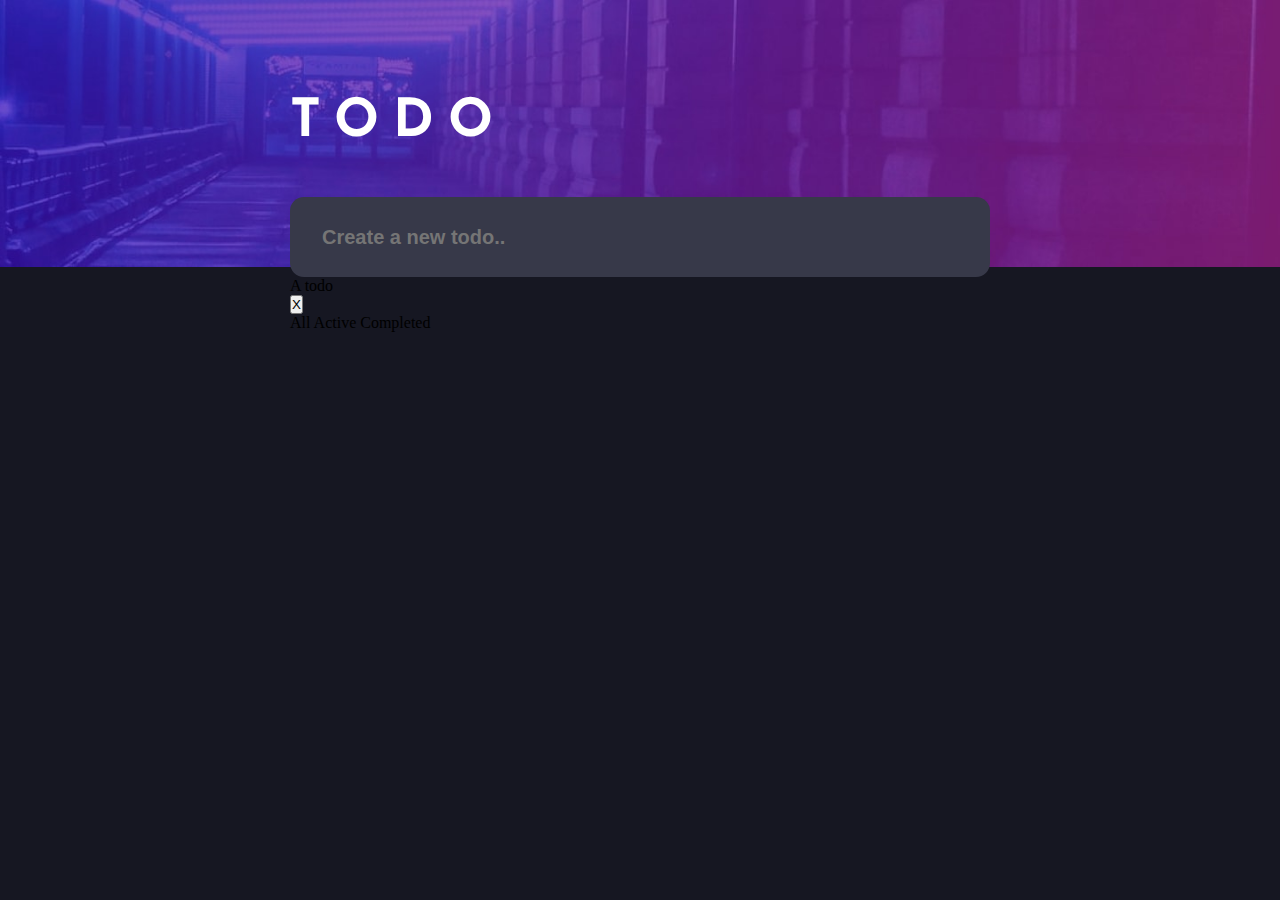
<file: ToDo/index.html>
<!DOCTYPE html>
<html lang="en">
<head>
  <meta charset="UTF-8">
  <meta name="viewport" content="width=device-width, initial-scale=1.0"> <!-- displays site properly based on user's device -->
  <link rel="icon" type="image/png" sizes="32x32" href="./images/favicon-32x32.png">
  <link rel="stylesheet" href="styles.css">
  <title>Frontend Mentor | Todo app</title>
</head>
<body>
<main>
  <div class="todo_div">
    <h1>TODO</h1>
    <div class="todo_create_div">
      <input type="text" class="todo_create_paragraph" placeholder="Create a new todo.."></input>
    </div>
    <div class="todo_list">
      <div class="todo_item">
        <p>A todo</p>
        <button class="todo_delete_button">X</button>
      </div>
      <div class="todo_sort_options">
        <span class="todo_item_left"></span> 
        <div class="todo_sort">
          <span class="todo_all">All</span> 
          <span class="todo_active">Active</span> 
          <span class="todo_completed">Completed</span> 
        </div> 
      </div>
    </div>
  </div>
</main>
</body>
</html>
</file>
<file: ToDo/styles.css>
@import url('https://fonts.googleapis.com/css2?family=Josefin+Sans:wght@400;700&family=Poppins:wght@400;700&display=swap');

:root{
    --todo-list-background: hsl(233, 14%, 25%);
    --main-background: hsl(235, 21%, 11%);
    --text: hsl(0, 0%, 98%);
    --text-completed: hsl(234, 11%, 52%);
    --typography: 'Josefin Sans', sans-serif;
}

*{
    margin: 0;
    padding: 0;
    box-sizing: border-box;
}

main{
    height: 100vh;
    width: 100vw;
    background-image: url(./images/bg-desktop-dark.jpg);
    background-repeat: no-repeat;
    background-size: contain;
    background-color: var(--main-background);
    display: flex;
    justify-content: center;
    padding: 6rem 9rem 0 9rem;
}

.todo_div{
    width: 700px;
}

h1{
    color: white;
    font-family: var(--typography);
    font-size: 3.3rem;
    margin-bottom: 3rem;
    letter-spacing: 14px;
}

.todo_create_div{
    width: 100%;
}

.todo_create_paragraph{
    width: 100%;
    height: 80px;
    padding: 2rem;
    border: none;
    outline: none;
    border-radius: 14px;
    background-color: var(--todo-list-background);
    color: var(--text);
    font-size: 20px;
    font-weight: 700;
}
</file>
